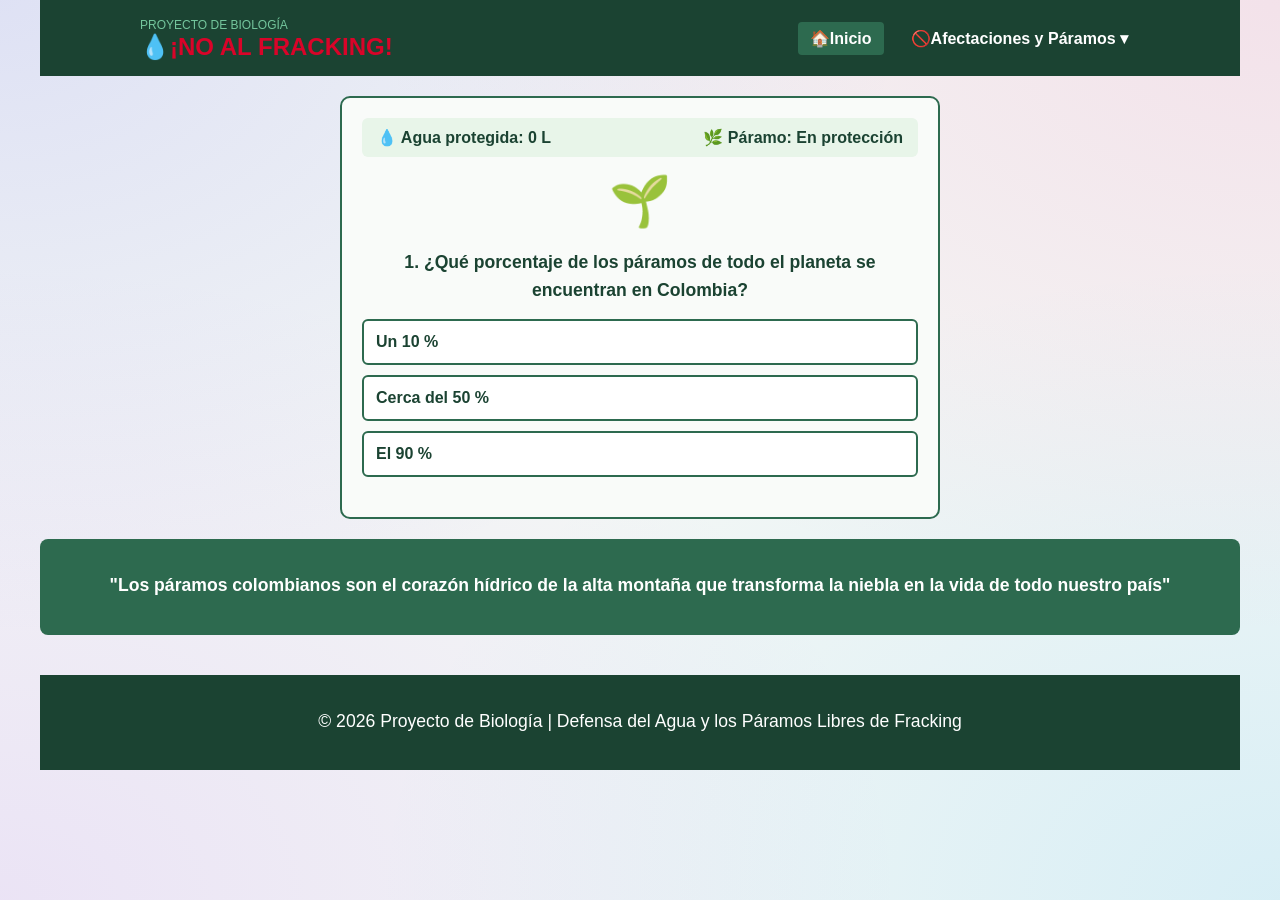
<file: paramos.html>
<!DOCTYPE html>
<html lang="es">
<head>
    <meta charset="UTF-8">
    <meta name="viewport" content="width=device-width, initial-scale=1.0">
    <title>🏔️Importancia de los Páramos</title>
    <link rel="stylesheet" href="styles.css">
    <link rel="icon" type="image/jpeg" href="icono.jpg">
</head>
<body>

    <!-- ENCABEZADO Y MENÚ DE NAVEGACIÓN -->
    <header class="header">
        <div class="nav-container">
            <div class="logo">
                <span class="sub-title">PROYECTO DE BIOLOGÍA</span>
                <h1>💧¡NO AL FRACKING!</h1>
            </div>
            <nav>
                <ul class="nav-menu">
                    <li><a href="index.html"class="nav-link active" target="_blank">🏠Inicio</a></li>
                    
                    <!-- Menú Desplegable -->
                    <li class="dropdown">
                        <a href="#" class="dropdown-toggle">🚫Afectaciones y Páramos ▾</a>
                        <ul class="dropdown-menu">


                            <li><a href="fracking.html" target="_blank">🌍¿Qué es el Fracking?</a></li>
                            <li><a href="impactos.html" target="_blank">⚠️Impactos Ambientales</a></li>
                            <li><a href="paramos.html" target="_blank">🏔️Importancia de los Páramos</a></li>
                            <li><a href="integrantes.html" target="_blank">👤Integrantes</a></li>
                        </ul>
                    </li>
            </nav>
        </div>
    </header>


   <!-- CONTENEDOR DEL JUEGO DEL PÁRAMO -->
<div id="paramo-game" style="border: 2px solid #2d6a4f; border-radius: 10px; padding: 20px; max-width: 600px; margin: 20px auto; text-align: center; font-family: sans-serif; background-color: #f9fbf9;">
    
    <!-- MARCADOR Y ESTADO DE PROTECCIÓN -->
    <div style="display: flex; justify-content: space-between; background-color: #e8f5e9; padding: 10px 15px; border-radius: 6px; font-weight: bold; color: #1b4332;">
        <span>💧 Agua protegida: <span id="score">0</span> L</span>
        <span>🌿 Páramo: <span id="status">En protección</span></span>
    </div>

    <!-- ESTADO DEL FRAILEJÓN -->
    <div id="frailejon" style="font-size: 50px; margin: 15px 0;">🌱</div>

    <!-- CAJA DE PREGUNTAS -->
    <div id="game-box">
        <p id="question" style="font-size: 1.1rem; font-weight: bold; color: #1b4332; margin-bottom: 15px;">
            Cargando pregunta...
        </p>
        
        <div id="options" style="display: flex; flex-direction: column; gap: 10px;">
            <!-- Las opciones se insertan mediante JavaScript -->
        </div>

        <p id="feedback" style="margin-top: 15px; font-weight: bold;"></p>
        
        <button id="btn-next" style="display: none; margin-top: 15px; padding: 10px 20px; background-color: #1b4332; color: white; border: none; border-radius: 5px; cursor: pointer; font-weight: bold;">
            Siguiente Pregunta ➔
        </button>
    </div>

    <!-- PANTALLA DE RESULTADOS FINALES -->
    <div id="final-screen" style="display: none;">
        <h3 style="color: #1b4332;">🎉 ¡Felicidades, Defensor del Agua!</h3>
        <p id="final-message"></p>
        <p style="background-color: #2d6a4f; color: white; padding: 10px; border-radius: 5px; font-weight: bold;">
            "Páramos sin fracking: futuro con agua"
        </p>
        <button id="btn-restart" style="margin-top: 10px; padding: 10px 20px; background-color: #1b4332; color: white; border: none; border-radius: 5px; cursor: pointer; font-weight: bold;">
            🔄 Jugar de nuevo
        </button>
    </div>

    <!-- ENLACE AL ARCHIVO JAVASCRIPT SEPARADO -->
    <script src="juego.js"></script>
</div>

    
        <!-- 4. ESLOGAN AL FINAL -->
        <section class="slogan-container">
            <p class="slogan">"Los páramos colombianos son el corazón hídrico de la alta montaña que transforma la niebla en la vida de todo nuestro país"</p>
        </section>

    </main>

    <!-- PIE DE PÁGINA -->
    <footer>
        <p>© 2026 Proyecto de Biología | Defensa del Agua y los Páramos Libres de Fracking</p>
    </footer>

    <script src="juego.js"></script>

</body>
</html>
</file>
<file: styles.css>
/* ==========================================
   ESTILOS BÁSICOS Y SENCILLOS (styles.css)
   ========================================== */


body {
  min-height: 100vh;
  margin: 0;
  background-color: #f8fafc;
  background-image: 
    radial-gradient(at 0% 0%, rgba(99, 102, 241, 0.15) 0px, transparent 50%),
    radial-gradient(at 100% 0%, rgba(236, 72, 153, 0.12) 0px, transparent 50%),
    radial-gradient(at 100% 100%, rgba(56, 189, 248, 0.15) 0px, transparent 50%),
    radial-gradient(at 0% 100%, rgba(168, 85, 247, 0.12) 0px, transparent 50%);
  background-attachment: fixed;
  color: #0f172a;
  font-family: system-ui, -apple-system, sans-serif;
}


/* Configuración básica de la página */
body {
    font-family: Arial, sans-serif;
    background-color: #f4f7f5;
    color: #222;
    margin: 0;
    padding: 0;
}

/* Encabezado y Navegación */
.header {
    background-color: #1b4332;
    color: white;
    padding: 15px 20px;
}

.nav-container {
    display: flex;
    justify-content: space-between;
    align-items: center;
    max-width: 1000px;
    margin: 0 auto;
}

.logo h1 {
    margin: 0;
    font-size: 24px;
}

.sub-title {
    font-size: 12px;
    color: #74c69d;
}

/* Menú */
.nav-menu {
    list-style: none;
    display: flex;
    gap: 15px;
    margin: 0;
    padding: 0;
}

.nav-link, .dropdown-toggle {
    color: white;
    text-decoration: none;
    font-weight: bold;
    padding: 8px 12px;
    border-radius: 4px;
}

.nav-link:hover, .nav-link.active {
    background-color: #2d6a4f;
}

/* Menú Desplegable */
.dropdown {
    position: relative;
}

.dropdown-menu {
    display: none;
    position: absolute;
    background-color: #1b4332;
    list-style: none;
    padding: 10px 0;
    margin: 0;
    min-width: 200px;
    border-radius: 4px;
}

.dropdown-menu a {
    color: white;
    text-decoration: none;
    padding: 8px 15px;
    display: block;
}

.dropdown-menu a:hover {
    background-color: #52b788;
    color: #1b4332;
}

.dropdown:hover .dropdown-menu {
    display: block;
}

/* Contenido Principal */
.main-container {
    max-width: 900px;
    margin: 30px auto;
    padding: 0 20px;
}

.main-title {
    color: #1b4332;
    text-align: center;
    margin-bottom: 25px;
}

/* Imagen de Fracking Centrada */
.image-container {
    display: flex;
    flex-direction: column;
    align-items: center;
    justify-content: center;
    margin: 0 auto 30px auto;
    text-align: center;
}

.fracking-image {
    max-width: 80%;
    height: auto;
    max-height: 380px;
    object-fit: cover;
    border-radius: 8px;
    display: block;
    margin: 0 auto;
}

figcaption {
    margin-top: 10px;
    font-size: 14px;
    color: #555;
    font-style: italic;
}

/* Tarjetas Misión y Visión */
.cards-container {
    display: flex;
    gap: 20px;
    margin-bottom: 30px;
}

.card {
    flex: 1;
    background-color: white;
    padding: 20px;
    border-radius: 8px;
    border-left: 5px solid #2d6a4f;
    box-shadow: 0 2px 5px rgba(0,0,0,0.1);
}

.card h3 {
    color: #1b4332;
    margin-top: 0;
}

/* Eslogan */
.slogan-container {
    background-color: #2d6a4f;
    color: white;
    text-align: center;
    padding: 15px;
    border-radius: 8px;
    font-size: 20px;
    font-weight: bold;
}

/* Pie de Página */
footer {
    background-color: #1b4332;
    color: white;
    text-align: center;
    padding: 15px;
    margin-top: 40px;
}

/* Centrar el título h1 y ponerlo en rojo */
h1 {
    text-align: center;
    color: #d90429; /* Rojo intenso */
}
p {
    font-size: 1.1rem;
    line-height: 1.6;
    margin-bottom: 20px;
}

p {
    text-align: center;
} 



/* ============================================================
   AJUSTES GENERALES PARA RESPONSIVIDAD Y CELULARES
   ============================================================ */

/* Previene que los bordes y rellenos ensanchen la pantalla */
* {
  box-sizing: border-box;
}

/* Evita que aparezca la barra de desplazamiento horizontal */
html, body {
  width: 100%;
  overflow-x: hidden;
}

/* Hace que todas las imágenes e ilustraciones se adapten al ancho del celular */
img, iframe, video {
  max-width: 100%;
  height: auto;
  display: block;
}

/* Ajusta los contenedores principales a pantallas pequeñas */
.container, .contenedor, main, section, header, footer {
  width: 100%;
  max-width: 1200px;
  margin-left: auto;
  margin-right: auto;
  padding-left: 15px;
  padding-right: 15px;
}

/* ============================================================
   REGLAS ESPECÍFICAS PARA CELULARES Y TABLETAS (Pantallas < 768px)
   ============================================================ */
@media (max-width: 768px) {

  /* Ajuste de títulos para que no se corten */
  h1 {
    font-size: 1.8rem !important;
    line-height: 1.2;
  }
  
  h2 {
    font-size: 1.4rem !important;
    line-height: 1.3;
  }

  h3 {
    font-size: 1.2rem !important;
  }

  /* Convierte menús, tarjetas y columnas de horizontal a vertical */
  header, nav, ul,
  .row, .grid, .flex-container,
  .mision-vision, .cards {
    flex-direction: column !important;
    grid-template-columns: 1fr !important;
    width: 100% !important;
  }

  /* Ajusta elementos individuales a todo el ancho */
  .col, .column, .card, .tarjeta {
    width: 100% !important;
    margin-bottom: 15px;
  }

  /* Espaciado interno cómodo para lectura en teléfonos */
  body {
    padding: 10px;
    font-size: 16px;
  }
}  



/* Ajusta y centra imágenes, videos y marcos en pantalla */
img, iframe, video {
  max-width: 100%;
  height: auto;
  display: block;
  margin-left: auto;
  margin-right: auto;
}

/* Si tus imágenes o videos están dentro de contenedores o párrafos, asegúrate de centrar el contenido */
figure, p, .video-container, .imagen-container {
  text-align: center;
}


/* ============================================================
   1. AJUSTES GLOBALES (Para PC y Celular)
   ============================================================ */

/* Previene que los bordes o rellenos desarmen el diseño */
* {
  box-sizing: border-box;
}

/* Hace que las imágenes se adapten al contenedor SIN obligarlas a apilarse */
img, iframe, video {
  max-width: 100%;
  height: auto;
}

/* Centra el contenido dentro de contenedores de imágenes y párrafos */
figure, p, .centrado {
  text-align: center;
}

/* ============================================================
   2. AJUSTES EXCLUSIVOS PARA CELULARES (Pantallas < 768px)
   ============================================================ */
@media screen and (max-width: 768px) {

  /* Evita que la pantalla del celular se mueva hacia los lados */
  html, body {
    width: 100%;
    overflow-x: hidden;
  }

  /* Ajusta el tamaño de letra de los títulos solo en celulares */
  h1 {
    font-size: 1.8rem !important;
    line-height: 1.2;
  }
  
  h2 {
    font-size: 1.4rem !important;
    line-height: 1.3;
  }

  /* Hace que las columnas se pongan en vertical ÚNICAMENTE en celular */
  .row, .grid, .flex-container, .cards, .mision-vision {
    flex-direction: column !important;
    grid-template-columns: 1fr !important;
  }

  .col, .column, .card, .tarjeta {
    width: 100% !important;
    margin-bottom: 15px;
  }
}
</file>
